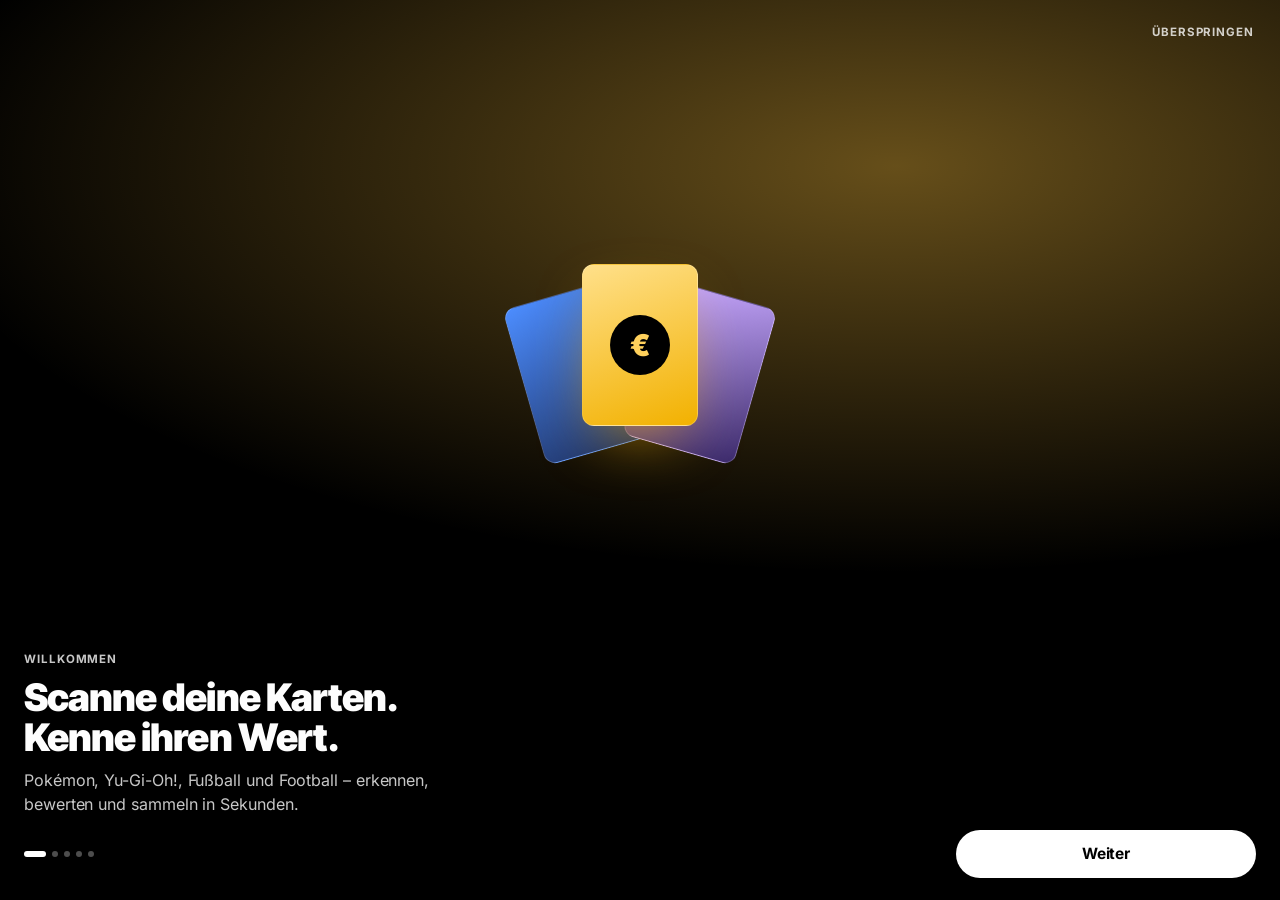
<file: app/index.html>
<!doctype html>
<html lang="de">
<head>
  <meta charset="utf-8">
  <meta name="viewport" content="width=device-width, initial-scale=1, viewport-fit=cover, user-scalable=no">
  <meta name="theme-color" content="#000000">
  <title>CardVault</title>
  <link rel="icon" href="img/icon.svg">
  <!-- Als Web-App auf dem iPhone-Home-Bildschirm -->
  <link rel="manifest" href="manifest.webmanifest">
  <link rel="apple-touch-icon" href="img/apple-touch-icon.png">
  <meta name="apple-mobile-web-app-capable" content="yes">
  <meta name="mobile-web-app-capable" content="yes">
  <meta name="apple-mobile-web-app-status-bar-style" content="black-translucent">
  <meta name="apple-mobile-web-app-title" content="CardVault">
  <link rel="preload" href="fonts/inter-tight.woff2" as="font" type="font/woff2" crossorigin>
  <link rel="stylesheet" href="css/app.css">
</head>
<body data-game="all">
  <div id="app">
    <main>
      <!-- Sammlung -->
      <section id="view-collection" class="view active" data-view="collection">
        <div class="hero">
          <div class="hero-art" id="hero-art"></div>
          <header class="topbar">
            <div class="brand"><img src="img/icon.svg" alt=""><span>CardVault</span></div>
            <button class="icon-btn" id="btn-settings" aria-label="Einstellungen">
              <svg viewBox="0 0 24 24"><circle cx="5" cy="12" r="1.6"/><circle cx="12" cy="12" r="1.6"/><circle cx="19" cy="12" r="1.6"/></svg>
            </button>
          </header>
          <div class="hero-body">
            <div class="eyebrow" id="value-label">Sammlungswert</div>
            <div class="value-amount" id="total-value">0,00 €</div>
            <div class="value-meta">
              <span id="total-count">0 Karten</span>
              <span class="dot">·</span>
              <span id="total-change" class="change"></span>
            </div>
            <div class="hero-actions">
              <button class="btn white" data-goto="scan">
                <svg viewBox="0 0 24 24"><path d="M3 7V5a2 2 0 0 1 2-2h2M17 3h2a2 2 0 0 1 2 2v2M21 17v2a2 2 0 0 1-2 2h-2M7 21H5a2 2 0 0 1-2-2v-2"/></svg>
                Scannen
              </button>
              <button class="btn outline" id="btn-refresh">
                <svg viewBox="0 0 24 24"><path d="M21 12a9 9 0 1 1-2.64-6.36"/><path d="M21 3v6h-6"/></svg>
                <span>Aktualisieren</span>
              </button>
            </div>
          </div>
        </div>

        <nav class="chips" id="game-chips" aria-label="Kategorien">
          <button class="chip on" data-game="all">Alle <span></span></button>
          <button class="chip" data-game="pokemon">Pokémon <span></span></button>
          <button class="chip" data-game="yugioh">Yu-Gi-Oh! <span></span></button>
          <button class="chip" data-game="soccer">Fußball <span></span></button>
          <button class="chip" data-game="football">Football <span></span></button>
        </nav>

        <div class="section-head" id="collection-toolbar" hidden>
          <h2>Deine Karten</h2>
          <div class="toolbar">
            <div class="input-wrap">
              <svg viewBox="0 0 24 24"><circle cx="11" cy="11" r="7"/><path d="m20 20-3.5-3.5"/></svg>
              <input id="collection-filter" type="search" placeholder="In Sammlung suchen" autocomplete="off">
            </div>
            <select id="collection-sort" aria-label="Sortieren">
              <option value="value">Wert</option>
              <option value="added">Neueste</option>
              <option value="name">Name A–Z</option>
              <option value="set">Set</option>
            </select>
          </div>
        </div>

        <div id="collection-grid" class="grid"></div>

        <div id="collection-empty" class="empty">
          <div class="empty-art">
            <div class="ghost-card c1"></div><div class="ghost-card c2"></div><div class="ghost-card c3"></div>
          </div>
          <h2>Deine Sammlung ist leer</h2>
          <p id="empty-text">Scanne deine erste Karte – Pokémon, Yu-Gi-Oh!, Fußball oder Football.</p>
          <button class="btn primary" data-goto="scan">Erste Karte scannen</button>
        </div>
      </section>

      <!-- Scanner -->
      <section id="view-scan" class="view" data-view="scan">
        <div class="scanner">
          <video id="video" playsinline muted autoplay></video>
          <canvas id="overlay" class="overlay"></canvas>
          <div class="scan-mask">
            <div class="scan-frame" id="scan-frame">
              <i class="corner tl"></i><i class="corner tr"></i><i class="corner bl"></i><i class="corner br"></i>
            </div>
          </div>
          <div class="focus-ring" id="focus-ring" hidden></div>
          <header class="scan-top">
            <button class="icon-btn glass" data-goto="collection" aria-label="Schließen">
              <svg viewBox="0 0 24 24"><path d="M18 6 6 18M6 6l12 12"/></svg>
            </button>
            <div class="live-status" id="live-status">Kamera startet …</div>
            <div class="scan-top-right">
              <button class="icon-btn glass" id="btn-torch" aria-label="Taschenlampe" hidden>
                <svg viewBox="0 0 24 24"><path d="M13 2 4 14h7l-1 8 9-12h-7l1-8Z"/></svg>
              </button>
            </div>
          </header>
          <div class="mode-switch" id="scan-mode">
            <button data-mode="pokemon" class="on">Pokémon</button>
            <button data-mode="yugioh">Yu-Gi-Oh!</button>
            <button data-mode="sport">Sport</button>
          </div>
          <div class="scan-bottom">
            <div class="scan-hint" id="scan-hint">Karte flach auf einen dunklen Untergrund legen</div>
            <div class="cam-options">
              <button class="pill-toggle on" id="btn-auto" aria-pressed="true">Auto-Scan</button>
              <div class="zoom" id="zoom-ctrl" hidden></div>
            </div>
            <div class="scan-controls">
              <button class="icon-btn glass lg" id="btn-gallery" aria-label="Foto wählen">
                <svg viewBox="0 0 24 24"><rect x="3" y="3" width="18" height="18" rx="3"/><circle cx="8.5" cy="8.5" r="1.5"/><path d="m21 15-5-5L5 21"/></svg>
              </button>
              <button class="shutter" id="btn-shutter" aria-label="Scannen">
                <svg class="shutter-ring" viewBox="0 0 88 88" aria-hidden="true"><circle cx="44" cy="44" r="41" id="shutter-progress"/></svg>
                <span></span>
              </button>
              <button class="icon-btn glass lg" data-goto="search" aria-label="Manuell suchen">
                <svg viewBox="0 0 24 24"><circle cx="11" cy="11" r="7"/><path d="m20 20-3.5-3.5"/></svg>
              </button>
            </div>
          </div>
          <div class="scan-status" id="scan-status" hidden>
            <img class="scan-thumb" id="scan-thumb" alt="" hidden>
            <div class="scan-status-body">
              <div class="eyebrow">Scan läuft</div>
              <div class="scan-status-text" id="scan-status-text">Karte wird erkannt …</div>
              <div class="progress"><div id="scan-progress"></div></div>
            </div>
          </div>
          <div class="camera-error" id="camera-error" hidden>
            <svg viewBox="0 0 24 24"><path d="M23 19a2 2 0 0 1-2 2H3a2 2 0 0 1-2-2V8a2 2 0 0 1 2-2h4l2-3h6l2 3h4a2 2 0 0 1 2 2Z"/><circle cx="12" cy="13" r="4"/><path d="M2 2l20 20"/></svg>
            <h3>Kamera nicht verfügbar</h3>
            <p id="camera-error-text">Bitte erlaube den Kamerazugriff oder wähle ein Foto aus deiner Galerie.</p>
            <div class="row">
              <button class="btn outline" id="btn-camera-retry">Erneut versuchen</button>
              <button class="btn white" id="btn-gallery-2">Foto wählen</button>
            </div>
          </div>
        </div>
        <input type="file" accept="image/*" id="file-input" hidden>
        <input type="file" accept="image/*" id="sport-photo-input" hidden>
      </section>

      <!-- Suche -->
      <section id="view-search" class="view" data-view="search">
        <header class="page-head">
          <div class="eyebrow">Datenbank</div>
          <h1>Karte suchen</h1>
        </header>
        <div class="segmented wide" id="search-game">
          <button data-game="pokemon" class="on">Pokémon</button>
          <button data-game="yugioh">Yu-Gi-Oh!</button>
          <button data-game="sport">Sport</button>
        </div>
        <div id="sport-panel" class="sport-panel" hidden>
          <div class="eyebrow">Fußball &amp; Football</div>
          <h2>Sportkarten selbst anlegen</h2>
          <p>Für Sportkarten gibt es keine freie Preisdatenbank. Füge sie mit Foto hinzu und trag ihren Wert selbst ein.</p>
          <div class="actions">
            <button class="btn white" data-add-sport="soccer">⚽ Fußball</button>
            <button class="btn outline" data-add-sport="football">🏈 Football</button>
          </div>
          <p class="search-tip">Tipp: Im Scanner unter „Sport“ fotografierst du die Karte und die App liest den Namen vor.</p>
        </div>
        <form id="search-form" class="search-form" autocomplete="off">
          <div class="input-wrap big">
            <svg viewBox="0 0 24 24"><circle cx="11" cy="11" r="7"/><path d="m20 20-3.5-3.5"/></svg>
            <input id="search-input" type="search" placeholder="Name, z. B. Glurak oder Pikachu 025" enterkeyhint="search">
          </div>
        </form>
        <p class="search-tip" id="search-tip">Tipp: Name und Nummer kombinieren, z. B. <b>Pikachu 25</b></p>
        <div id="search-results" class="grid"></div>
        <div id="search-empty" class="empty small" hidden>
          <h2>Nichts gefunden</h2>
          <p>Prüfe die Schreibweise oder versuche den englischen Namen.</p>
        </div>
      </section>
    </main>

    <nav class="tabbar">
      <button class="tab active" data-goto="collection">
        <svg viewBox="0 0 24 24"><rect x="3" y="3" width="7" height="9" rx="1.5"/><rect x="14" y="3" width="7" height="5" rx="1.5"/><rect x="14" y="12" width="7" height="9" rx="1.5"/><rect x="3" y="16" width="7" height="5" rx="1.5"/></svg>
        <span>Sammlung</span>
      </button>
      <button class="tab tab-scan" data-goto="scan" aria-label="Scannen">
        <span class="scan-fab">
          <svg viewBox="0 0 24 24"><path d="M3 7V5a2 2 0 0 1 2-2h2M17 3h2a2 2 0 0 1 2 2v2M21 17v2a2 2 0 0 1-2 2h-2M7 21H5a2 2 0 0 1-2-2v-2"/><path d="M7 12h10"/></svg>
        </span>
        <span>Scan</span>
      </button>
      <button class="tab" data-goto="search">
        <svg viewBox="0 0 24 24"><circle cx="11" cy="11" r="7"/><path d="m20 20-3.5-3.5"/></svg>
        <span>Suchen</span>
      </button>
    </nav>
  </div>

  <!-- Bottom-Sheet (Kartendetails / Treffer) -->
  <div id="sheet" class="sheet" hidden>
    <div class="sheet-backdrop" data-close></div>
    <div class="sheet-panel" role="dialog" aria-modal="true">
      <div class="sheet-handle" data-close></div>
      <div id="sheet-body"></div>
    </div>
  </div>

  <!-- Einstellungen -->
  <div id="settings" class="sheet" hidden>
    <div class="sheet-backdrop" data-close></div>
    <div class="sheet-panel" role="dialog" aria-modal="true">
      <div class="sheet-handle" data-close></div>
      <div class="eyebrow">CardVault</div>
      <h2 class="sheet-title">Einstellungen</h2>
      <div class="list">
        <div class="list-item">
          <div><b>Sprache der Kartennamen</b><small>Für Suche und Anzeige</small></div>
          <div class="segmented" id="lang-switch">
            <button data-lang="de">DE</button><button data-lang="en">EN</button>
          </div>
        </div>
        <button class="list-item" id="btn-tutorial">
          <div><b>Tutorial ansehen</b><small>So funktioniert CardVault</small></div>
          <svg viewBox="0 0 24 24"><path d="m9 18 6-6-6-6"/></svg>
        </button>
        <button class="list-item danger" id="btn-clear">
          <div><b>Sammlung leeren</b><small id="clear-hint">Entfernt alle Karten auf diesem Gerät</small></div>
          <svg viewBox="0 0 24 24"><path d="M3 6h18M8 6V4h8v2M6 6l1 14h10l1-14"/></svg>
        </button>
      </div>
      <p class="fineprint">
        Pokémon-Preise: Cardmarket-Trendpreise über <b>TCGdex</b>. Yu-Gi-Oh!-Preise: TCGplayer-Marktpreise über <b>YGOPRODeck</b>, umgerechnet mit dem EZB-Kurs. Sportkarten: dein eigener Wert. Alle Angaben ohne Gewähr.<br>
        Der Echtheits-Check gibt Hinweise, ist aber keine Garantie.<br>
        CardVault ist ein inoffizielles Fan-Projekt und steht in keiner Verbindung zu Nintendo, Creatures, GAME FREAK, The Pokémon Company, Konami, Panini oder Topps.<br>
        Version 1.2.0
      </p>
    </div>
  </div>

  <!-- Tutorial -->
  <div id="onboarding" class="onboarding" hidden>
    <button class="skip" id="ob-skip">Überspringen</button>
    <div class="ob-track" id="ob-track">
      <div class="ob-slide" data-tint="gold">
        <div class="ob-art art-welcome">
          <div class="fan f1"></div><div class="fan f2"></div><div class="fan f3"></div>
        </div>
        <div class="ob-text">
          <div class="eyebrow">Willkommen</div>
          <h2>Scanne deine Karten. Kenne ihren Wert.</h2>
          <p>Pokémon, Yu-Gi-Oh!, Fußball und Football – erkennen, bewerten und sammeln in Sekunden.</p>
        </div>
      </div>
      <div class="ob-slide" data-tint="blue">
        <div class="ob-art art-scan">
          <div class="mini-frame"><div class="mini-card"><span class="mini-num">025/165</span></div></div>
        </div>
        <div class="ob-text">
          <div class="eyebrow">Schritt 1</div>
          <h2>Karte ins Bild halten</h2>
          <p>Leg die Karte auf einen dunklen Untergrund. Sobald sie <b>grün umrandet</b> ist und scharf, scannt die App von selbst.</p>
        </div>
      </div>
      <div class="ob-slide" data-tint="gold">
        <div class="ob-art art-price">
          <div class="price-pill"><small>Trendpreis</small><b>12,40 €</b></div>
          <div class="variant-row"><span class="on">Normal</span><span>Holo</span><span>Reverse</span></div>
        </div>
        <div class="ob-text">
          <div class="eyebrow">Schritt 2</div>
          <h2>Preis prüfen</h2>
          <p>Wähle die richtige Version – Normal, Holo oder Reverse Holo. Der Preis kommt live von Cardmarket.</p>
        </div>
      </div>
      <div class="ob-slide" data-tint="red">
        <div class="ob-art art-fake">
          <div class="check-row"><i class="ok"></i>Kartennummer</div>
          <div class="check-row"><i class="ok"></i>KP &amp; Attacken</div>
          <div class="check-row"><i class="warn"></i>Farben</div>
        </div>
        <div class="ob-text">
          <div class="eyebrow">Schritt 3</div>
          <h2>Echt oder Fake?</h2>
          <p>Tippe nach dem Scan auf <b>„Echtheit prüfen“</b>. Die App vergleicht Nummer, Name, KP, Attacken und Bild mit der echten Karte.</p>
        </div>
      </div>
      <div class="ob-slide" data-tint="green">
        <div class="ob-art art-collection">
          <div class="stack-value"><small>Sammlungswert</small><b>248,90 €</b></div>
          <div class="mini-grid"><i></i><i></i><i></i><i></i><i></i><i></i></div>
        </div>
        <div class="ob-text">
          <div class="eyebrow">Schritt 4</div>
          <h2>Sammlung aufbauen</h2>
          <p>Alle Karten landen in deiner Sammlung – mit Gesamtwert und Preisentwicklung, sortiert nach Kategorie.</p>
        </div>
      </div>
    </div>
    <div class="ob-footer">
      <div class="dots" id="ob-dots"><i class="on"></i><i></i><i></i><i></i><i></i></div>
      <button class="btn white wide" id="ob-next">Weiter</button>
    </div>
  </div>

  <div id="toast" class="toast" hidden></div>

  <script src="vendor/tesseract/tesseract.min.js"></script>
  <script type="module" src="js/app.js"></script>
</body>
</html>
</file>
<file: app/css/app.css>
/* CardVault – dunkles Kino-Layout: schwarze Fläche, großes Titelbild aus der wertvollsten Karte,
   fette enge Schrift, kleine Großbuchstaben für Kategorien, Pillen-Knöpfe. Jede Kategorie hat ihre Akzentfarbe. */
@font-face { font-family: "Inter Tight"; src: url("../fonts/inter-tight.woff2") format("woff2"); font-weight: 600 900; font-display: swap; }
@font-face { font-family: "Inter"; src: url("../fonts/inter.woff2") format("woff2"); font-weight: 400 700; font-display: swap; }

:root {
  /* Farben */
  --ink: #000;
  --panel: #0e0e10;
  --card: #161618;
  --field: #1e1e21;
  --raise: #2a2a2e;
  --line: rgba(255, 255, 255, .1);
  --line-2: rgba(255, 255, 255, .18);
  --text: #fdfdfd;
  --soft: rgba(255, 255, 255, .78);
  --muted: rgba(255, 255, 255, .55);
  --up: #3ddc84;
  --down: #ff5d73;
  --warn: #ffd15c;
  /* Akzent je Kategorie (wird über body[data-game] umgeschaltet) */
  --accent: #ffd15c;
  --accent-deep: #3a2c06;
  /* Schrift */
  --display: "Inter Tight", "Helvetica Neue", Helvetica, Arial, sans-serif;
  --body: "Inter", "Helvetica Neue", Helvetica, Arial, sans-serif;
  /* Maße */
  --tabbar-h: 72px;
  --safe-top: var(--safe-area-inset-top, env(safe-area-inset-top, 0px));
  --safe-bottom: var(--safe-area-inset-bottom, env(safe-area-inset-bottom, 0px));
  color-scheme: dark;
}
body[data-game="pokemon"] { --accent: #ffd15c; --accent-deep: #3a2c06; }
body[data-game="yugioh"] { --accent: #c7a8ff; --accent-deep: #22163f; }
body[data-game="soccer"] { --accent: #8fe3b0; --accent-deep: #0c2e1d; }
body[data-game="football"] { --accent: #ffab9c; --accent-deep: #3a1510; }

* { box-sizing: border-box; -webkit-tap-highlight-color: transparent; }
html, body { height: 100%; }
body {
  margin: 0;
  background: var(--ink);
  color: var(--text);
  font: 15px/1.5 var(--body);
  letter-spacing: -.005em;
  -webkit-font-smoothing: antialiased;
  overscroll-behavior: none;
  user-select: none;
  -webkit-user-select: none;
}
input, select { user-select: text; -webkit-user-select: text; }
button { font: inherit; color: inherit; background: none; border: 0; padding: 0; cursor: pointer; }
button:focus-visible, a:focus-visible, input:focus-visible, select:focus-visible { outline: 2px solid var(--accent); outline-offset: 2px; }
[hidden] { display: none !important; }
svg { width: 22px; height: 22px; fill: none; stroke: currentColor; stroke-width: 2; stroke-linecap: round; stroke-linejoin: round; flex: none; }
h1, h2, h3 { margin: 0; font-family: var(--display); font-weight: 800; letter-spacing: -.025em; line-height: 1.05; text-wrap: balance; }
.eyebrow { font-family: var(--body); font-size: 11.5px; font-weight: 700; letter-spacing: .08em; text-transform: uppercase; color: var(--soft); }

/* ---------- Layout ---------- */
#app { height: 100%; display: flex; flex-direction: column; }
main { flex: 1; position: relative; overflow: hidden; }
.view {
  position: absolute; inset: 0;
  overflow-y: auto; -webkit-overflow-scrolling: touch;
  padding: calc(var(--safe-top) + 8px) 18px calc(var(--tabbar-h) + var(--safe-bottom) + 28px);
  opacity: 0; pointer-events: none;
  transition: opacity .25s ease;
}
.view.active { opacity: 1; pointer-events: auto; }
#view-collection { padding-top: 0; }
#view-scan { padding: 0; overflow: hidden; }

/* ---------- Titelbild (Sammlung) ---------- */
.hero {
  position: relative; margin: 0 -18px 6px;
  min-height: min(470px, 58vh);
  padding: calc(var(--safe-top) + 8px) 18px 22px;
  display: flex; flex-direction: column; justify-content: space-between;
  overflow: hidden; isolation: isolate;
}
.hero-art {
  position: absolute; inset: 0; z-index: -1;
  background:
    radial-gradient(120% 80% at 80% 10%, color-mix(in srgb, var(--accent) 38%, transparent), transparent 60%),
    linear-gradient(180deg, var(--accent-deep), #000 92%);
  background-size: cover; background-position: center 22%;
}
/* Auf die Illustration der Karte zoomen – Kartentext würde hinter dem Wert stören */
.hero-art[data-art="pokemon"] { background-size: 220% auto; background-position: 50% 19%; }
.hero-art[data-art="yugioh"] { background-size: 200% auto; background-position: 50% 40%; }
.hero-art[data-art="photo"] { background-size: 160% auto; background-position: 50% 35%; }
@media (min-width: 700px) { .hero-art[data-art] { background-size: cover; } }
.hero-art::after {
  content: ""; position: absolute; inset: 0;
  background:
    linear-gradient(180deg, rgba(0,0,0,.55) 0%, rgba(0,0,0,0) 22%, rgba(0,0,0,.15) 48%, rgba(0,0,0,.92) 88%, #000 100%),
    radial-gradient(90% 70% at 0% 100%, rgba(0,0,0,.65), transparent 70%);
}
.topbar { display: flex; align-items: center; justify-content: space-between; min-height: 52px; }
.brand { display: flex; align-items: center; gap: 9px; font-family: var(--display); font-weight: 800; font-size: 15px; letter-spacing: .06em; text-transform: uppercase; }
.brand img { width: 30px; height: 30px; }
.hero-body { display: flex; flex-direction: column; gap: 6px; padding-top: 40px; }
.value-amount { font-family: var(--display); font-weight: 900; font-size: clamp(46px, 13vw, 64px); letter-spacing: -.035em; line-height: 1; font-variant-numeric: tabular-nums; }
.value-meta { display: flex; gap: 8px; align-items: center; color: var(--soft); font-size: 14.5px; font-weight: 500; }
.hero-actions { display: flex; gap: 10px; flex-wrap: wrap; margin-top: 14px; }
.hero-actions .btn { height: 44px; padding: 0 18px; font-size: 15px; }
.change { font-weight: 700; font-variant-numeric: tabular-nums; }
.change.up { color: var(--up); }
.change.down { color: var(--down); }

.icon-btn {
  width: 42px; height: 42px; border-radius: 50%;
  display: grid; place-items: center;
  color: var(--text); background: rgba(255,255,255,.08);
  transition: transform .15s ease, background .15s ease;
}
.icon-btn:active { transform: scale(.92); }
.icon-btn.glass { background: rgba(0,0,0,.42); border: 1px solid rgba(255,255,255,.16); backdrop-filter: blur(12px); -webkit-backdrop-filter: blur(12px); }
.icon-btn.lg { width: 54px; height: 54px; }
.icon-btn.on { background: var(--accent); color: #000; border-color: transparent; }

/* ---------- Knöpfe (Pillen) ---------- */
.btn {
  display: inline-flex; align-items: center; justify-content: center; gap: 8px;
  height: 48px; padding: 0 22px; border-radius: 999px;
  font-family: var(--body); font-weight: 700; font-size: 15.5px; letter-spacing: -.01em;
  transition: transform .15s ease, background .15s ease, opacity .15s ease;
}
.btn svg { width: 18px; height: 18px; stroke-width: 2.4; }
.btn:active { transform: scale(.97); }
.btn:disabled { opacity: .45; }
.btn.white { background: #fff; color: #000; }
.btn.primary { background: var(--accent); color: #000; }
.btn.outline { border: 1.5px solid rgba(255,255,255,.82); color: #fff; }
.btn.secondary { background: var(--field); color: var(--text); }
.btn.danger { background: rgba(255, 93, 115, .14); color: var(--down); }
.btn.wide { width: 100%; }
.btn.spinning svg { animation: spin 1s linear infinite; }
.chip-btn {
  display: inline-flex; align-items: center; gap: 8px; flex: none;
  height: 36px; padding: 0 16px; border-radius: 999px;
  border: 1.5px solid rgba(255,255,255,.8); font-size: 13px; font-weight: 700;
}

/* ---------- Kategorien (wie eine Hauptnavigation) ---------- */
.chips {
  display: flex; gap: 22px; overflow-x: auto; scrollbar-width: none;
  margin: 0 -18px 22px; padding: 4px 18px 0; border-bottom: 1px solid var(--line);
}
.chips::-webkit-scrollbar { display: none; }
.chip {
  flex: none; display: inline-flex; align-items: baseline; gap: 5px;
  padding: 10px 0 12px; position: relative;
  font-size: 12.5px; font-weight: 700; letter-spacing: .07em; text-transform: uppercase; color: var(--muted);
  transition: color .15s ease;
}
.chip span { font-size: 11px; letter-spacing: 0; opacity: .7; }
.chip span:empty { display: none; }
.chip.on { color: var(--text); }
.chip.on::after { content: ""; position: absolute; left: 0; right: 0; bottom: -1px; height: 2px; border-radius: 2px; background: var(--accent); }

/* ---------- Abschnitte ---------- */
.section-head { display: flex; flex-direction: column; gap: 14px; margin-bottom: 18px; }
.section-head h2 { font-size: 26px; }
.page-head { display: flex; flex-direction: column; gap: 6px; padding: 18px 0 18px; }
.page-head h1 { font-size: 38px; }

/* ---------- Eingabefelder ---------- */
.toolbar { display: flex; gap: 10px; }
.input-wrap {
  flex: 1; min-width: 0; display: flex; align-items: center; gap: 10px;
  height: 46px; padding: 0 16px; border-radius: 999px;
  background: var(--field); border: 1px solid transparent;
}
.input-wrap:focus-within { border-color: var(--line-2); }
.input-wrap svg { width: 18px; height: 18px; color: var(--muted); }
.input-wrap input { flex: 1; min-width: 0; background: none; border: 0; outline: 0; color: var(--text); font: 500 15px var(--body); }
.input-wrap input::placeholder { color: var(--muted); }
.input-wrap.big { height: 54px; }
.input-wrap.big input { font-size: 16px; }
input[type="search"]::-webkit-search-cancel-button { filter: invert(1) opacity(.5); }
select {
  height: 46px; padding: 0 36px 0 16px; border-radius: 999px; appearance: none; -webkit-appearance: none;
  background: var(--field) url("data:image/svg+xml,%3Csvg xmlns='http://www.w3.org/2000/svg' viewBox='0 0 24 24' fill='none' stroke='white' stroke-width='2.4' stroke-linecap='round'%3E%3Cpath d='m6 9 6 6 6-6'/%3E%3C/svg%3E") no-repeat right 14px center / 14px;
  border: 0; color: var(--text); font: 600 14px var(--body); outline: 0;
}
.search-form { margin-top: 4px; }
.search-tip { color: var(--muted); font-size: 13px; margin: 12px 2px 18px; }
.search-tip b { color: var(--text); }

/* ---------- Karten-Raster ---------- */
.grid { display: grid; grid-template-columns: repeat(auto-fill, minmax(104px, 1fr)); gap: 20px 12px; }
.tile { text-align: left; display: flex; flex-direction: column; gap: 4px; animation: rise .35s ease both; }
.tile:active .tile-img { transform: scale(.96); }
.tile-img {
  position: relative; aspect-ratio: 63 / 88; border-radius: 9px; overflow: hidden;
  background: var(--card); margin-bottom: 4px;
  transition: transform .15s ease;
}
.tile-img img { width: 100%; height: 100%; object-fit: cover; display: block; opacity: 0; transition: opacity .3s ease; }
.tile-img img.loaded { opacity: 1; }
.tile-img .noimg { position: absolute; inset: 0; display: flex; flex-direction: column; gap: 6px; align-items: center; justify-content: center; color: var(--soft); font: 700 12px var(--body); text-align: center; padding: 8px; background: linear-gradient(160deg, var(--raise), var(--card)); }
.noimg-icon { font-size: 30px; }
.qty-badge {
  position: absolute; top: 6px; right: 6px; min-width: 24px; height: 22px; padding: 0 7px;
  border-radius: 999px; display: grid; place-items: center;
  background: #fff; color: #000; font-size: 11.5px; font-weight: 800;
}
.game-badge {
  position: absolute; left: 6px; top: 6px; padding: 3px 7px; border-radius: 999px;
  background: rgba(0,0,0,.72); font-size: 9.5px; font-weight: 800; letter-spacing: .08em; backdrop-filter: blur(6px);
}
.tile-name { font-family: var(--display); font-size: 15px; font-weight: 800; letter-spacing: -.015em; line-height: 1.15; white-space: nowrap; overflow: hidden; text-overflow: ellipsis; }
.tile-sub { font-size: 10px; font-weight: 700; letter-spacing: .07em; text-transform: uppercase; color: var(--muted); white-space: nowrap; overflow: hidden; text-overflow: ellipsis; }
.tile-price { font-size: 13.5px; font-weight: 700; font-variant-numeric: tabular-nums; }
.tile-price.na { color: var(--muted); font-weight: 600; }
.skeleton { background: linear-gradient(90deg, var(--card) 0%, var(--raise) 50%, var(--card) 100%); background-size: 200% 100%; animation: shimmer 1.2s linear infinite; }

/* ---------- Leerer Zustand ---------- */
.empty { text-align: center; padding: 26px 12px; }
.empty h2 { font-size: 24px; margin-bottom: 8px; }
.empty p { color: var(--soft); margin: 0 auto 22px; max-width: 290px; }
.empty.small { padding-top: 34px; }
.empty-art { position: relative; height: 150px; margin-bottom: 22px; }
.ghost-card { position: absolute; left: 50%; top: 10px; width: 92px; height: 128px; border-radius: 10px; background: var(--card); border: 1px solid var(--line); }
.ghost-card.c1 { transform: translateX(-110%) rotate(-12deg); }
.ghost-card.c3 { transform: translateX(10%) rotate(12deg); }
.ghost-card.c2 { transform: translateX(-50%) translateY(-6px); z-index: 1; background: var(--accent); border: 0; }
.ghost-card.c2::after { content: ""; position: absolute; inset: 8px; border-radius: 6px; border: 2px dashed rgba(0,0,0,.3); }

/* ---------- Tableiste ---------- */
.tabbar {
  position: fixed; left: 0; right: 0; bottom: 0; z-index: 20;
  height: calc(var(--tabbar-h) + var(--safe-bottom));
  padding-bottom: var(--safe-bottom);
  display: grid; grid-template-columns: 1fr 100px 1fr; align-items: center;
  background: rgba(0,0,0,.88); backdrop-filter: blur(20px); -webkit-backdrop-filter: blur(20px);
  border-top: 1px solid var(--line);
  transition: transform .25s ease;
}
body.scanning .tabbar { transform: translateY(calc(100% + 48px)); }
.tab { display: flex; flex-direction: column; align-items: center; gap: 4px; color: var(--muted); font-size: 10px; font-weight: 700; letter-spacing: .08em; text-transform: uppercase; height: 100%; justify-content: center; }
.tab svg { width: 21px; height: 21px; }
.tab.active { color: var(--text); }
.scan-fab {
  width: 50px; height: 50px; border-radius: 50%;
  display: grid; place-items: center;
  background: #fff; color: #000;
  transition: transform .15s ease;
}
.scan-fab svg { width: 24px; height: 24px; stroke-width: 2.4; }
.tab-scan { gap: 3px; }
.tab-scan:active .scan-fab { transform: scale(.92); }

/* ---------- Scanner ---------- */
.scanner { position: absolute; inset: 0; background: #000; overflow: hidden; }
.scanner video { position: absolute; inset: 0; width: 100%; height: 100%; object-fit: cover; }
.overlay { position: absolute; inset: 0; width: 100%; height: 100%; pointer-events: none; z-index: 1; }
.scan-mask { position: absolute; inset: 0; display: grid; place-items: center; padding: 120px 0 230px; pointer-events: none; }
.scan-frame { position: relative; height: min(58vh, calc(84vw * 88 / 63)); aspect-ratio: 63 / 88; border-radius: 18px; box-shadow: 0 0 0 100vmax rgba(0, 0, 0, .32); transition: opacity .3s ease; }
.scanner.tracking .scan-frame { opacity: 0; }
.corner { position: absolute; width: 30px; height: 30px; border: 3px solid rgba(255,255,255,.92); }
.corner.tl { left: -2px; top: -2px; border-right: 0; border-bottom: 0; border-top-left-radius: 18px; }
.corner.tr { right: -2px; top: -2px; border-left: 0; border-bottom: 0; border-top-right-radius: 18px; }
.corner.bl { left: -2px; bottom: -2px; border-right: 0; border-top: 0; border-bottom-left-radius: 18px; }
.corner.br { right: -2px; bottom: -2px; border-left: 0; border-top: 0; border-bottom-right-radius: 18px; }
.focus-ring {
  position: absolute; z-index: 2; width: 74px; height: 74px; margin: -37px 0 0 -37px; border-radius: 50%;
  border: 2px solid #fff; pointer-events: none; animation: focus .7s ease both;
}
.scan-top {
  position: absolute; left: 0; right: 0; top: 0; z-index: 3;
  padding: calc(var(--safe-top) + 12px) 16px 0;
  display: grid; grid-template-columns: 42px 1fr 42px; align-items: center; gap: 10px;
}
.scan-top-right { display: flex; justify-content: flex-end; }
.live-status {
  justify-self: center; display: inline-flex; align-items: center; gap: 8px; max-width: 100%;
  padding: 9px 14px; border-radius: 999px; background: rgba(0,0,0,.6); backdrop-filter: blur(12px); -webkit-backdrop-filter: blur(12px);
  font-size: 11.5px; font-weight: 800; letter-spacing: .07em; text-transform: uppercase; white-space: nowrap; overflow: hidden; text-overflow: ellipsis;
}
.live-status::before { content: ""; width: 8px; height: 8px; border-radius: 50%; background: var(--muted); flex: none; }
.live-status.ok::before { background: var(--up); box-shadow: 0 0 10px var(--up); }
.live-status.warn::before { background: var(--warn); }
.mode-switch {
  position: absolute; left: 50%; top: calc(var(--safe-top) + 66px); transform: translateX(-50%); z-index: 3;
  display: flex; gap: 2px; padding: 4px; border-radius: 999px; width: max-content;
  background: rgba(0,0,0,.55); border: 1px solid rgba(255,255,255,.14); backdrop-filter: blur(12px); -webkit-backdrop-filter: blur(12px);
}
.mode-switch button { padding: 7px 14px; border-radius: 999px; font-size: 11.5px; font-weight: 800; letter-spacing: .06em; text-transform: uppercase; color: rgba(255,255,255,.72); white-space: nowrap; }
.mode-switch button.on { background: #fff; color: #000; }
.scan-bottom {
  position: absolute; left: 0; right: 0; bottom: 0; z-index: 3;
  padding: 40px 16px calc(var(--safe-bottom) + 26px);
  display: flex; flex-direction: column; align-items: center; gap: 14px;
  background: linear-gradient(180deg, transparent, rgba(0,0,0,.7) 45%);
}
.scan-hint { text-align: center; font-size: 13px; font-weight: 500; color: var(--soft); max-width: 330px; }
.cam-options { display: flex; gap: 10px; align-items: center; justify-content: center; flex-wrap: wrap; }
.pill-toggle {
  height: 32px; padding: 0 14px; border-radius: 999px; border: 1.5px solid rgba(255,255,255,.5);
  font-size: 11px; font-weight: 800; letter-spacing: .07em; text-transform: uppercase; color: rgba(255,255,255,.8);
}
.pill-toggle.on { background: #fff; color: #000; border-color: #fff; }
.zoom { display: flex; gap: 4px; padding: 3px; border-radius: 999px; background: rgba(0,0,0,.5); border: 1px solid rgba(255,255,255,.14); }
.zoom button { min-width: 38px; height: 26px; padding: 0 8px; border-radius: 999px; font-size: 12px; font-weight: 800; color: rgba(255,255,255,.8); }
.zoom button.on { background: #fff; color: #000; }
.scan-controls { display: flex; align-items: center; justify-content: center; gap: 44px; }
.shutter { position: relative; width: 84px; height: 84px; border-radius: 50%; display: grid; place-items: center; }
.shutter-ring { position: absolute; inset: 0; width: 100%; height: 100%; transform: rotate(-90deg); }
.shutter-ring circle { fill: none; stroke: rgba(255,255,255,.95); stroke-width: 4; }
#shutter-progress { stroke-dasharray: 258; stroke-dashoffset: 0; transition: stroke-dashoffset .15s linear, stroke .2s ease; }
.shutter.armed #shutter-progress { stroke: var(--up); }
.shutter span { width: 64px; height: 64px; border-radius: 50%; background: #fff; transition: transform .15s ease, background .2s ease; }
.shutter:active span { transform: scale(.86); }
.shutter:disabled { opacity: .5; }
.scan-status {
  position: absolute; left: 50%; top: 50%; transform: translate(-50%, -50%); z-index: 4;
  width: min(330px, 86vw); padding: 16px; border-radius: 20px;
  display: flex; gap: 14px; align-items: center;
  background: rgba(14,14,16,.94); border: 1px solid var(--line); backdrop-filter: blur(16px);
}
.scan-thumb { width: 64px; aspect-ratio: 63 / 88; border-radius: 6px; object-fit: cover; flex: none; animation: rise .3s ease both; }
.scan-status-body { flex: 1; min-width: 0; display: flex; flex-direction: column; gap: 6px; }
.scan-status-text { font-family: var(--display); font-weight: 800; font-size: 17px; }
.progress { height: 4px; border-radius: 2px; background: var(--raise); overflow: hidden; }
.progress div { height: 100%; width: 0; background: var(--accent); transition: width .25s ease; }
.camera-error {
  position: absolute; inset: 0; z-index: 2; padding: 40px 28px;
  display: flex; flex-direction: column; align-items: center; justify-content: center; text-align: center; gap: 10px;
  background: #000;
}
.camera-error > svg { width: 44px; height: 44px; color: var(--muted); }
.camera-error h3 { font-size: 24px; }
.camera-error p { color: var(--soft); max-width: 300px; margin: 0 0 8px; }
.camera-error .row { display: flex; gap: 10px; flex-wrap: wrap; justify-content: center; }

/* ---------- Sheets ---------- */
.sheet { position: fixed; inset: 0; z-index: 40; }
.sheet-backdrop { position: absolute; inset: 0; background: rgba(0,0,0,.7); animation: fade .2s ease both; }
.sheet-panel {
  position: absolute; left: 0; right: 0; bottom: 0;
  max-height: calc(100% - var(--safe-top) - 20px); overflow-y: auto;
  padding: 8px 18px calc(var(--safe-bottom) + 24px);
  background: var(--panel); border-radius: 24px 24px 0 0; border-top: 1px solid var(--line);
  animation: slideup .3s cubic-bezier(.2, .9, .3, 1) both;
}
.sheet.closing .sheet-panel { animation: slidedown .2s ease both; }
.sheet.closing .sheet-backdrop { animation: fade .2s ease reverse both; }
.sheet-handle { width: 40px; height: 4px; border-radius: 2px; background: var(--raise); margin: 4px auto 16px; }
.sheet-title { font-size: 28px; margin: 4px 0 16px; }

.detail-head { display: flex; gap: 16px; }
.detail-img { width: 42%; max-width: 190px; flex: none; aspect-ratio: 63/88; border-radius: 12px; overflow: hidden; background: var(--card); box-shadow: 0 24px 50px -20px rgba(0,0,0,1); }
.detail-img img { width: 100%; height: 100%; object-fit: cover; display: block; }
.detail-info { min-width: 0; display: flex; flex-direction: column; gap: 6px; padding-top: 2px; }
.detail-info h2 { font-size: 26px; overflow-wrap: anywhere; }
.meta-line { color: var(--soft); font-size: 13.5px; }
.detail-info h2 + .meta-line { font-size: 11px; font-weight: 700; letter-spacing: .08em; text-transform: uppercase; color: var(--muted); }
.tag-row { display: flex; flex-wrap: wrap; gap: 6px; margin-top: 4px; }
.tag { padding: 4px 10px; border-radius: 999px; border: 1px solid var(--line-2); font-size: 11px; font-weight: 700; letter-spacing: .03em; }
.match-tag { background: rgba(61,220,132,.14); color: var(--up); border-color: transparent; }

.price-box { margin: 20px 0 16px; padding: 18px; border-radius: 18px; background: var(--card); }
.price-main { display: flex; align-items: baseline; justify-content: space-between; gap: 10px; flex-wrap: wrap; }
.price-main small { display: block; font-size: 11px; font-weight: 700; letter-spacing: .08em; text-transform: uppercase; color: var(--muted); margin-bottom: 4px; }
.price-main b { font-family: var(--display); font-size: 40px; font-weight: 900; letter-spacing: -.035em; font-variant-numeric: tabular-nums; }
.price-stats { display: grid; grid-template-columns: repeat(3, 1fr); gap: 8px; margin-top: 14px; }
.price-stats div { padding: 10px 12px; border-radius: 12px; background: var(--field); }
.price-stats small { display: block; color: var(--muted); font-size: 10.5px; font-weight: 700; letter-spacing: .05em; text-transform: uppercase; }
.price-stats b { font-size: 15px; font-variant-numeric: tabular-nums; }
.price-foot { margin-top: 12px; color: var(--muted); font-size: 11.5px; }

.label { font-size: 11px; font-weight: 700; letter-spacing: .08em; text-transform: uppercase; color: var(--muted); margin: 18px 0 9px; }
.segmented { display: inline-flex; padding: 4px; border-radius: 999px; background: var(--field); flex-wrap: wrap; gap: 2px; }
.segmented button { padding: 8px 16px; border-radius: 999px; font-size: 13.5px; font-weight: 700; color: var(--soft); }
.segmented button.on { background: #fff; color: #000; }
.segmented.wide { display: flex; width: 100%; margin-bottom: 14px; }
.segmented.wide button { flex: 1; }
#variant-select { width: 100%; }
.stepper { display: inline-flex; align-items: center; gap: 4px; border-radius: 999px; background: var(--field); padding: 4px; }
.stepper button { width: 38px; height: 38px; border-radius: 50%; font-size: 20px; font-weight: 700; }
.stepper button:active { background: var(--raise); }
.stepper span { min-width: 34px; text-align: center; font-weight: 800; font-variant-numeric: tabular-nums; }
.row-between { display: flex; align-items: center; justify-content: space-between; gap: 12px; flex-wrap: wrap; }
.actions { display: flex; gap: 10px; margin-top: 22px; flex-wrap: wrap; }
.actions .btn { flex: 1; }

.alts { margin-top: 24px; }
.alts-scroll { display: flex; gap: 10px; overflow-x: auto; padding-bottom: 6px; scroll-snap-type: x mandatory; }
.alts-scroll .tile { width: 92px; flex: none; scroll-snap-align: start; }
.alts-scroll .tile.sel .tile-img { outline: 2px solid #fff; outline-offset: 2px; }

/* ---------- Trefferauswahl ---------- */
.choice-head { margin-bottom: 14px; }
.choice-head p { color: var(--soft); margin: 6px 0 0; font-size: 14px; }
.choice-grid { display: grid; grid-template-columns: repeat(3, 1fr); gap: 16px 10px; }
.match-badge { position: absolute; right: 6px; bottom: 6px; padding: 2px 8px; border-radius: 999px; background: rgba(0,0,0,.78); font-size: 11px; font-weight: 800; color: var(--up); }
.match-badge.mid { color: var(--warn); }
.match-badge.low { color: var(--muted); }
.seen { display: flex; gap: 12px; align-items: center; padding: 10px; border-radius: 16px; background: var(--card); margin: 6px 0 14px; }
.seen img { width: 56px; aspect-ratio: 63 / 88; object-fit: cover; border-radius: 6px; flex: none; }
.seen b { display: block; font-size: 14px; }
.seen small { color: var(--soft); font-size: 13px; }

/* ---------- Echtheits-Check ---------- */
.fake-box { margin-top: 18px; padding: 18px; border-radius: 18px; background: var(--card); }
.fake-box .row-between h3 { font-size: 18px; }
.fake-box > p { color: var(--soft); font-size: 13px; margin: 8px 0 12px; }
.verdict { display: flex; align-items: center; gap: 12px; padding: 14px; border-radius: 14px; margin: 6px 0 14px; font-family: var(--display); font-weight: 800; font-size: 17px; }
.verdict .v-icon { width: 34px; height: 34px; border-radius: 50%; display: grid; place-items: center; font-size: 17px; flex: none; color: #000; }
.verdict.ok { background: rgba(61,220,132,.12); color: var(--up); }
.verdict.ok .v-icon { background: var(--up); }
.verdict.warn { background: rgba(255,209,92,.12); color: var(--warn); }
.verdict.warn .v-icon { background: var(--warn); }
.verdict.bad { background: rgba(255,93,115,.14); color: var(--down); }
.verdict.bad .v-icon { background: var(--down); }
.check-list { display: flex; flex-direction: column; gap: 10px; }
.check { display: flex; gap: 10px; align-items: flex-start; font-size: 14px; }
.check i { width: 22px; height: 22px; border-radius: 50%; flex: none; display: grid; place-items: center; font-style: normal; font-size: 12px; font-weight: 900; margin-top: 1px; }
.check i.ok { background: rgba(61,220,132,.18); color: var(--up); }
.check i.warn { background: rgba(255,209,92,.18); color: var(--warn); }
.check i.bad { background: rgba(255,93,115,.2); color: var(--down); }
.check i.na { background: var(--raise); color: var(--muted); }
.check b { display: block; }
.check small { color: var(--soft); }
.tips { margin-top: 14px; }
.tips summary { cursor: pointer; font-weight: 700; list-style: none; text-decoration: underline; text-underline-offset: 3px; }
.tips summary::-webkit-details-marker { display: none; }
.tips ol { margin: 10px 0 0; padding-left: 20px; color: var(--soft); font-size: 14px; display: flex; flex-direction: column; gap: 8px; }
.disclaimer { color: var(--muted); font-size: 12px; margin-top: 12px; }

/* ---------- Formular (Sportkarten) ---------- */
.form { display: flex; flex-direction: column; gap: 12px; }
.field label { display: block; color: var(--muted); font-size: 11px; font-weight: 700; text-transform: uppercase; letter-spacing: .08em; margin-bottom: 6px; }
.field input { width: 100%; height: 48px; padding: 0 16px; border-radius: 14px; background: var(--field); border: 1px solid transparent; color: var(--text); font: 500 15px var(--body); outline: 0; }
.field input:focus { border-color: var(--line-2); }
.field-row { display: grid; grid-template-columns: 1fr 1fr; gap: 10px; }
.photo-pick { width: 120px; aspect-ratio: 63/88; border-radius: 12px; flex: none; overflow: hidden; background: var(--field); border: 1.5px dashed var(--line-2); display: grid; place-items: center; text-align: center; color: var(--soft); font-size: 12px; font-weight: 700; }
.photo-pick img { width: 100%; height: 100%; object-fit: cover; }
.form-head { display: flex; gap: 14px; align-items: flex-start; }
.form-head .grow { flex: 1; min-width: 0; display: flex; flex-direction: column; gap: 10px; }
.hint { color: var(--soft); font-size: 13px; padding: 12px 14px; border-radius: 14px; background: var(--card); }
.sport-panel { padding: 24px 20px; border-radius: 20px; background: linear-gradient(160deg, #0c2e1d, var(--card) 70%); display: flex; flex-direction: column; gap: 8px; }
.sport-panel h2 { font-size: 24px; }
.sport-panel > p { color: var(--soft); margin: 0; }

/* ---------- Einstellungen ---------- */
.list { display: flex; flex-direction: column; gap: 8px; }
.list-item { display: flex; align-items: center; justify-content: space-between; gap: 12px; text-align: left; width: 100%; padding: 15px 16px; border-radius: 16px; background: var(--card); }
.list-item small { display: block; color: var(--muted); font-size: 12.5px; margin-top: 2px; }
.list-item svg { color: var(--muted); }
.list-item.danger b, .list-item.danger svg { color: var(--down); }
.list-item.armed { background: rgba(255,93,115,.14); }
.fineprint { color: var(--muted); font-size: 12px; margin-top: 18px; line-height: 1.6; }

/* ---------- Tutorial ---------- */
.onboarding { position: fixed; inset: 0; z-index: 60; overflow: hidden; background: #000; display: flex; flex-direction: column; padding: var(--safe-top) 0 calc(var(--safe-bottom) + 22px); }
.skip { position: absolute; right: 18px; top: calc(var(--safe-top) + 16px); z-index: 2; font-size: 11.5px; font-weight: 800; letter-spacing: .08em; text-transform: uppercase; color: var(--soft); padding: 8px; }
.ob-track { flex: 1; display: flex; transition: transform .45s cubic-bezier(.2, .9, .3, 1); }
.ob-slide { flex: 0 0 100%; display: flex; flex-direction: column; justify-content: flex-end; padding: 60px 24px 14px; position: relative; isolation: isolate; }
.ob-slide::before { content: ""; position: absolute; inset: 0; z-index: -1; background: radial-gradient(110% 70% at 70% 20%, var(--tint), transparent 70%), #000; }
.ob-slide[data-tint="gold"] { --tint: rgba(255, 196, 64, .4); }
.ob-slide[data-tint="blue"] { --tint: rgba(76, 141, 255, .4); }
.ob-slide[data-tint="red"] { --tint: rgba(255, 93, 115, .38); }
.ob-slide[data-tint="green"] { --tint: rgba(61, 220, 132, .34); }
.ob-text { display: flex; flex-direction: column; gap: 10px; max-width: 420px; }
.ob-slide h2 { font-size: 38px; font-weight: 900; }
.ob-slide p { color: var(--soft); margin: 0; font-size: 16px; }
.ob-slide p b { color: #fff; }
.ob-footer { padding: 0 24px; display: flex; align-items: center; gap: 18px; }
.ob-footer .btn { flex: 1; max-width: 300px; margin-left: auto; }
.dots { display: flex; gap: 6px; }
.dots i { width: 6px; height: 6px; border-radius: 3px; background: rgba(255,255,255,.3); transition: width .3s ease, background .3s ease; }
.dots i.on { width: 22px; background: #fff; }

.ob-art { flex: 1; position: relative; display: grid; place-items: center; min-height: 220px; }
.fan { position: absolute; width: 116px; height: 162px; border-radius: 12px; border: 1px solid rgba(255,255,255,.18); }
.fan.f1 { background: linear-gradient(160deg, #4c8dff, #1b2d5c); transform: rotate(-16deg) translateX(-62px); }
.fan.f3 { background: linear-gradient(160deg, #c7a8ff, #3b2a6b); transform: rotate(16deg) translateX(62px); }
.fan.f2 { background: linear-gradient(160deg, #ffe08a, #f2b100); z-index: 1; transform: translateY(-10px); box-shadow: 0 24px 60px -20px rgba(255,180,0,.7); animation: float 3s ease-in-out infinite; }
.fan.f2::after { content: "€"; position: absolute; left: 50%; top: 50%; width: 60px; height: 60px; margin: -30px; border-radius: 50%; background: #000; color: #ffd15c; display: grid; place-items: center; font: 900 30px var(--display); }
.mini-frame { position: relative; width: 156px; height: 216px; border-radius: 16px; border: 3px solid var(--up); display: grid; place-items: center; box-shadow: 0 0 40px rgba(61,220,132,.4); }
.mini-card { width: 132px; height: 186px; border-radius: 10px; background: linear-gradient(160deg, #ffe680, #f0b400); position: relative; }
.mini-num { position: absolute; left: 8px; bottom: 6px; font-size: 11px; font-weight: 800; color: #1d1500; }
.art-price { display: flex; flex-direction: column; gap: 16px; align-items: center; justify-content: center; }
.price-pill { padding: 18px 28px; border-radius: 22px; background: var(--card); text-align: center; }
.price-pill small { display: block; color: var(--muted); font-size: 11px; font-weight: 700; letter-spacing: .08em; text-transform: uppercase; }
.price-pill b { font: 900 46px var(--display); letter-spacing: -.035em; }
.variant-row { display: flex; gap: 6px; }
.variant-row span { padding: 8px 14px; border-radius: 999px; background: var(--card); color: var(--soft); font-size: 13px; font-weight: 700; }
.variant-row span.on { background: #fff; color: #000; }
.art-fake { display: flex; flex-direction: column; gap: 10px; width: 230px; justify-content: center; }
.check-row { display: flex; align-items: center; gap: 12px; padding: 13px 16px; border-radius: 999px; background: var(--card); font-weight: 700; font-size: 14px; }
.check-row i { width: 12px; height: 12px; border-radius: 50%; }
.check-row i.ok { background: var(--up); }
.check-row i.warn { background: var(--warn); }
.art-collection { display: flex; flex-direction: column; gap: 14px; align-items: center; justify-content: center; }
.stack-value { text-align: center; }
.stack-value small { display: block; color: var(--muted); font-size: 11px; font-weight: 700; letter-spacing: .08em; text-transform: uppercase; }
.stack-value b { font: 900 40px var(--display); letter-spacing: -.035em; }
.mini-grid { display: grid; grid-template-columns: repeat(3, 46px); gap: 8px; }
.mini-grid i { height: 64px; border-radius: 6px; background: var(--card); }
.mini-grid i:nth-child(2) { background: #ffd15c; }
.mini-grid i:nth-child(4) { background: #c7a8ff; }
.mini-grid i:nth-child(6) { background: #8fe3b0; }

/* ---------- Toast ---------- */
.toast {
  position: fixed; left: 50%; bottom: calc(var(--tabbar-h) + var(--safe-bottom) + 16px); z-index: 80;
  transform: translateX(-50%); width: max-content; max-width: calc(100% - 32px);
  padding: 13px 20px; border-radius: 999px;
  background: #fff; color: #000; font-weight: 700; font-size: 14px; text-align: center;
  box-shadow: 0 14px 34px -10px rgba(0,0,0,.8);
  animation: toast .25s ease both;
}
body.scanning .toast { bottom: calc(var(--safe-bottom) + 210px); }

/* ---------- Animationen ---------- */
@keyframes spin { to { transform: rotate(360deg); } }
@keyframes shimmer { to { background-position: -200% 0; } }
@keyframes rise { from { opacity: 0; transform: translateY(8px); } }
@keyframes fade { from { opacity: 0; } }
@keyframes slideup { from { transform: translateY(100%); } }
@keyframes slidedown { to { transform: translateY(100%); } }
@keyframes float { 50% { transform: translateY(-18px); } }
@keyframes toast { from { opacity: 0; transform: translate(-50%, 10px); } }
@keyframes focus { from { transform: scale(1.5); opacity: 0; } 60% { transform: scale(.95); opacity: 1; } to { transform: scale(1); opacity: .9; } }
@media (prefers-reduced-motion: reduce) {
  *, *::before, *::after { animation-duration: .01ms !important; transition-duration: .01ms !important; }
}

@media (min-width: 700px) {
  .view { padding-left: max(18px, calc(50% - 340px)); padding-right: max(18px, calc(50% - 340px)); }
  .hero { margin-left: calc(-1 * max(18px, calc(50% - 340px))); margin-right: calc(-1 * max(18px, calc(50% - 340px))); padding-left: max(18px, calc(50% - 340px)); padding-right: max(18px, calc(50% - 340px)); }
  .chips { margin-left: 0; margin-right: 0; padding-left: 0; padding-right: 0; }
  .sheet-panel { left: 50%; width: 580px; transform: translateX(-50%); animation-name: fade; }
}
</file>
